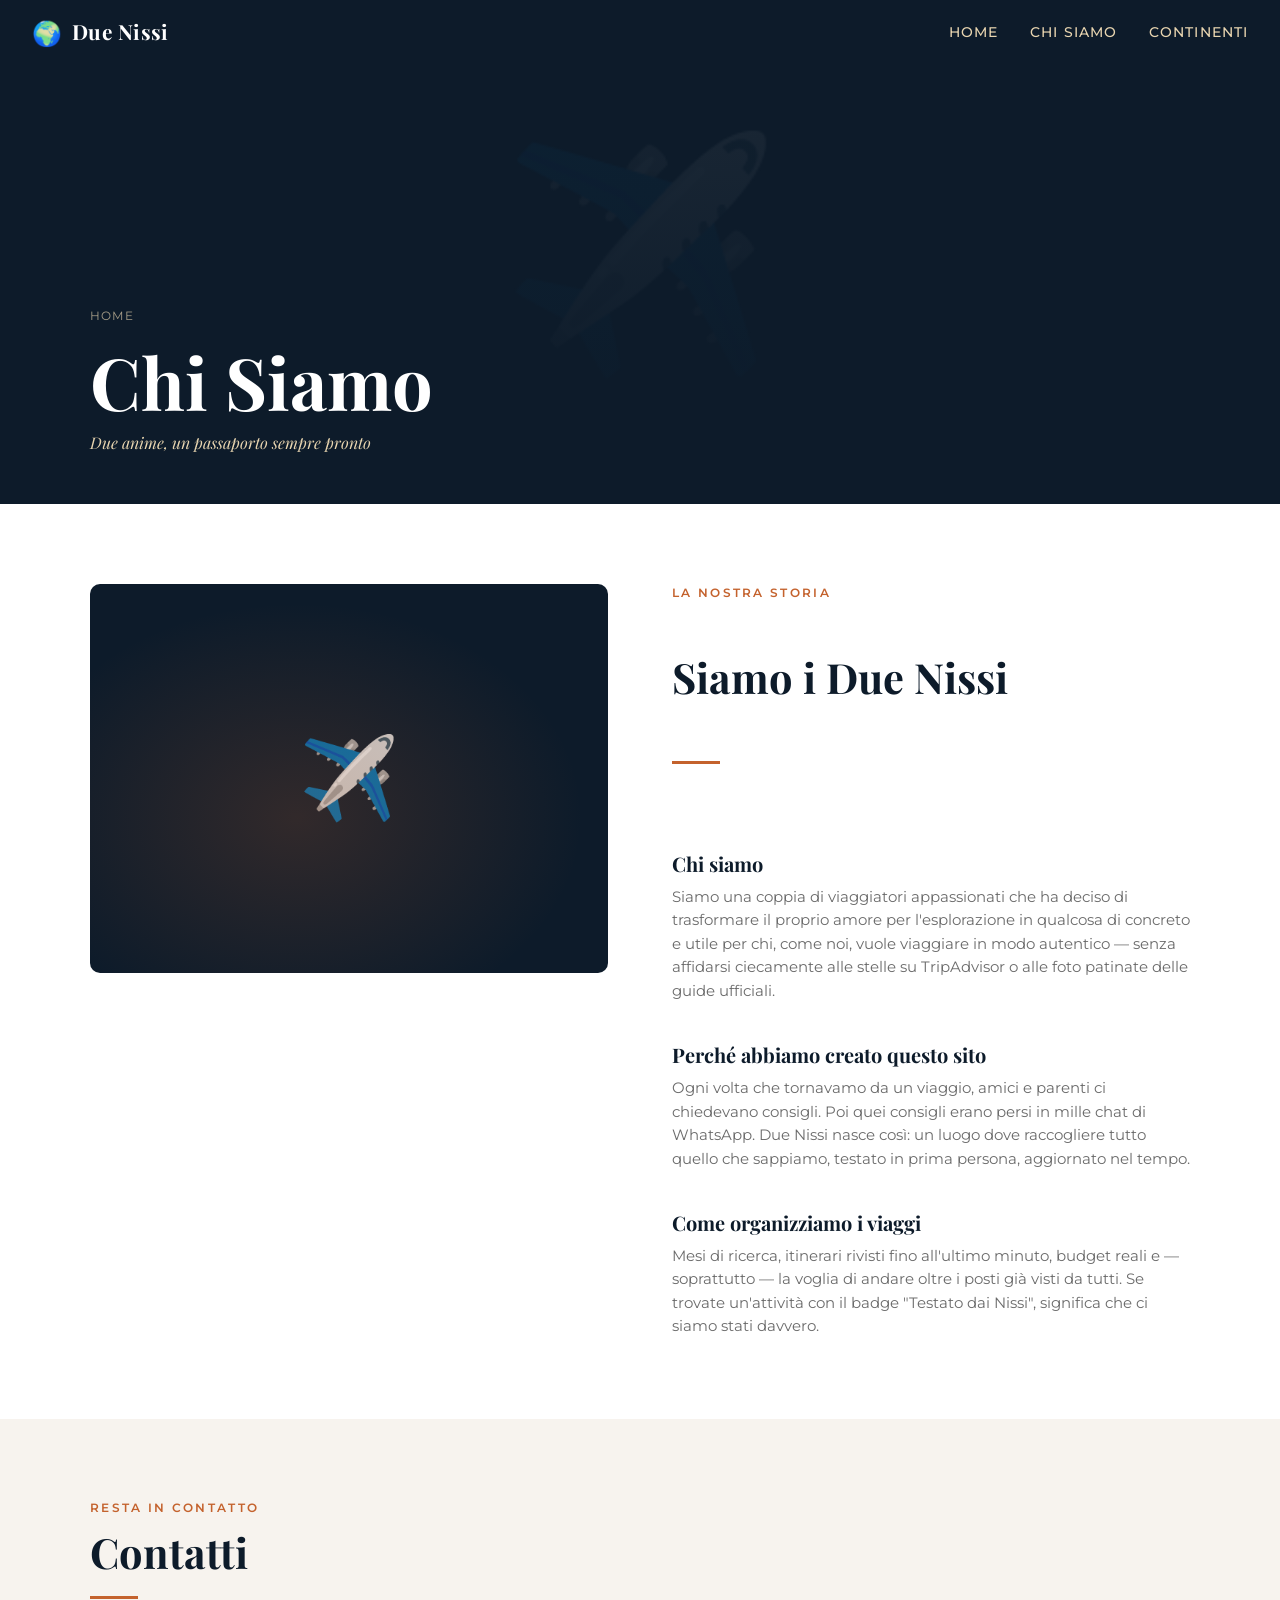
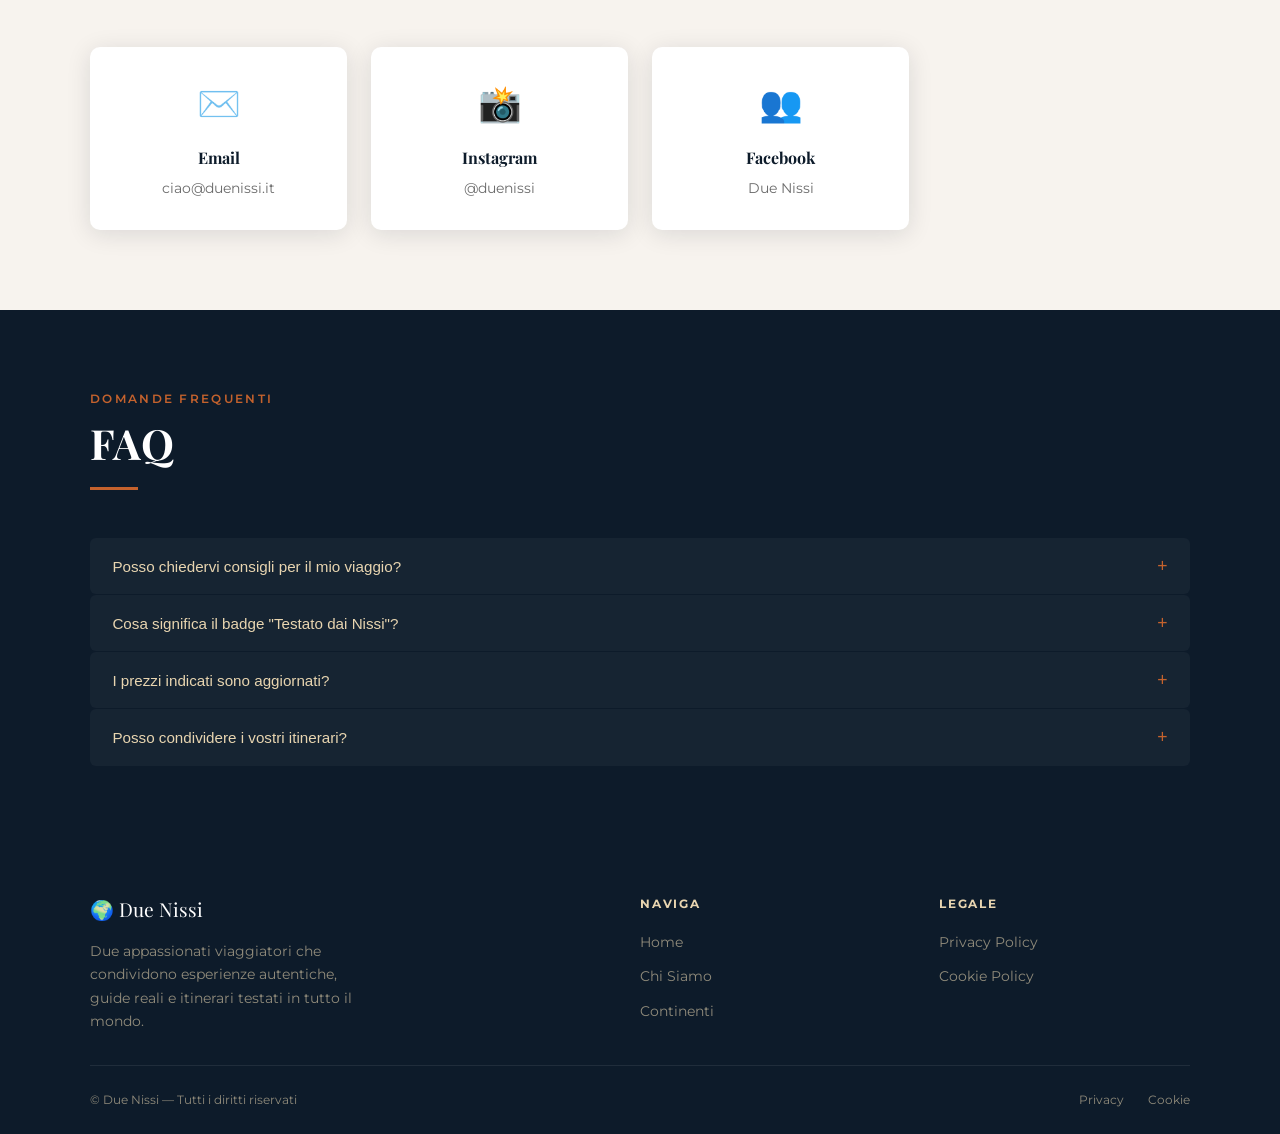
<file: chi-siamo.html>
<!DOCTYPE html>
<html lang="it">
<head>
<!-- Google tag (gtag.js) -->
<script async src="https://www.googletagmanager.com/gtag/js?id=G-2J3TVM6VNF"></script>
<script>window.dataLayer=window.dataLayer||[];function gtag(){dataLayer.push(arguments);}gtag('js',new Date());gtag('config','G-2J3TVM6VNF');</script>

  <meta charset="utf-8">
  <meta name="viewport" content="width=device-width, initial-scale=1">
  <title>Chi Siamo — Due Nissi</title>
  <meta name="description" content="Chi sono i Due Nissi: due viaggiatori appassionati che condividono esperienze autentiche dal mondo.">
  <meta property="og:title" content="Chi Siamo — Due Nissi">
  <link rel="stylesheet" href="css/style.css">
</head>
<body>

<nav class="navbar">
  <a class="navbar-logo" href="index.html"><span class="globe">🌍</span> Due Nissi</a>
  <ul class="nav-links">
    <li><a href="index.html">Home</a></li>
    <li><a href="chi-siamo.html">Chi Siamo</a></li>
    <li><a href="europa.html">Continenti</a></li>
  </ul>
  <button class="hamburger" aria-label="Menu"><span></span><span></span><span></span></button>
</nav>
<div class="mobile-menu">
  <a href="index.html">Home</a>
  <a href="chi-siamo.html">Chi Siamo</a>
  <a href="europa.html">Continenti</a>
</div>

<!-- BANNER -->
<div class="page-banner">
  <div class="banner-emoji-bg">✈️</div>
  <div class="banner-overlay"></div>
  <div class="banner-content">
    <p class="breadcrumb"><a href="index.html">Home</a></p>
    <h1>Chi Siamo</h1>
    <p class="banner-sub">Due anime, un passaporto sempre pronto</p>
  </div>
</div>

<!-- CHI SIAMO -->
<section class="section" style="background:var(--white);">
  <div class="section-inner">
    <div class="about-grid">

      <div class="about-visual">
        <div class="about-glow"></div>
        ✈️
      </div>

      <div class="about-blocks">
        <p class="section-tag">la nostra storia</p>
        <h2 class="section-title">Siamo i Due Nissi</h2>
        <div class="divider"></div>

        <div class="about-block">
          <h3>Chi siamo</h3>
          <p>Siamo una coppia di viaggiatori appassionati che ha deciso di trasformare il proprio amore per l'esplorazione in qualcosa di concreto e utile per chi, come noi, vuole viaggiare in modo autentico — senza affidarsi ciecamente alle stelle su TripAdvisor o alle foto patinate delle guide ufficiali.</p>
        </div>

        <div class="about-block">
          <h3>Perché abbiamo creato questo sito</h3>
          <p>Ogni volta che tornavamo da un viaggio, amici e parenti ci chiedevano consigli. Poi quei consigli erano persi in mille chat di WhatsApp. Due Nissi nasce così: un luogo dove raccogliere tutto quello che sappiamo, testato in prima persona, aggiornato nel tempo.</p>
        </div>

        <div class="about-block">
          <h3>Come organizziamo i viaggi</h3>
          <p>Mesi di ricerca, itinerari rivisti fino all'ultimo minuto, budget reali e — soprattutto — la voglia di andare oltre i posti già visti da tutti. Se trovate un'attività con il badge "Testato dai Nissi", significa che ci siamo stati davvero.</p>
        </div>
      </div>

    </div>
  </div>
</section>

<!-- CONTATTI -->
<section class="section" style="background:var(--cream);">
  <div class="section-inner">
    <p class="section-tag">resta in contatto</p>
    <h2 class="section-title">Contatti</h2>
    <div class="divider"></div>
    <div class="contacts-grid">

      <div class="contact-card">
        <div class="contact-icon">✉️</div>
        <h4>Email</h4>
        <a href="mailto:ciao@duenissi.it">ciao@duenissi.it</a>
      </div>

      <div class="contact-card">
        <div class="contact-icon">📸</div>
        <h4>Instagram</h4>
        <a href="https://instagram.com/duenissi" target="_blank" rel="noopener">@duenissi</a>
      </div>

      <div class="contact-card">
        <div class="contact-icon">👥</div>
        <h4>Facebook</h4>
        <a href="https://facebook.com/duenissi" target="_blank" rel="noopener">Due Nissi</a>
      </div>

    </div>
  </div>
</section>

<!-- FAQ -->
<section class="section faq-section">
  <div class="section-inner">
    <p class="section-tag">domande frequenti</p>
    <h2 class="section-title">FAQ</h2>
    <div class="divider"></div>
    <div class="faq-list">

      <div class="faq-item">
        <button class="faq-q">
          <span>Posso chiedervi consigli per il mio viaggio?</span>
          <span class="faq-icon">+</span>
        </button>
        <div class="faq-a">
          <p class="faq-a-inner">Certo! Scriveteci via email o su Instagram: rispondiamo a tutti anche se con un po' di pazienza. Più specifichi la domanda, più saremo utili.</p>
        </div>
      </div>

      <div class="faq-item">
        <button class="faq-q">
          <span>Cosa significa il badge "Testato dai Nissi"?</span>
          <span class="faq-icon">+</span>
        </button>
        <div class="faq-a">
          <p class="faq-a-inner">Significa che ci siamo stati di persona. Non pubblichiamo posti che non abbiamo visitato con i nostri occhi: niente collaborazioni a pagamento che non dichiariamo, niente copia-incolla da altre guide.</p>
        </div>
      </div>

      <div class="faq-item">
        <button class="faq-q">
          <span>I prezzi indicati sono aggiornati?</span>
          <span class="faq-icon">+</span>
        </button>
        <div class="faq-a">
          <p class="faq-a-inner">Cerchiamo di aggiornarli regolarmente, ma i costi possono variare. Ogni scheda indica la data dell'ultima visita: usatela come riferimento e verificate sempre sul sito ufficiale prima di partire.</p>
        </div>
      </div>

      <div class="faq-item">
        <button class="faq-q">
          <span>Posso condividere i vostri itinerari?</span>
          <span class="faq-icon">+</span>
        </button>
        <div class="faq-a">
          <p class="faq-a-inner">Sì, con piacere! Basta citare Due Nissi come fonte. Se ci taggate sui social con la vostra esperienza, ancora meglio.</p>
        </div>
      </div>

    </div>
  </div>
</section>

<footer>
  <div class="footer-inner">
    <div class="footer-brand">
      <div class="footer-logo">🌍 Due Nissi</div>
      <p>Due appassionati viaggiatori che condividono esperienze autentiche, guide reali e itinerari testati in tutto il mondo.</p>
    </div>
    <div class="footer-col">
      <h5>Naviga</h5>
      <ul>
        <li><a href="index.html">Home</a></li>
        <li><a href="chi-siamo.html">Chi Siamo</a></li>
        <li><a href="europa.html">Continenti</a></li>
      </ul>
    </div>
    <div class="footer-col">
      <h5>Legale</h5>
      <ul>
        <li><a href="#">Privacy Policy</a></li>
        <li><a href="#">Cookie Policy</a></li>
      </ul>
    </div>
  </div>
  <div class="footer-bottom">
    <span>© Due Nissi — Tutti i diritti riservati</span>
    <div class="footer-bottom-links"><a href="#">Privacy</a><a href="#">Cookie</a></div>
  </div>
</footer>

<script src="js/app.js"></script>
</body>
</html>
</file>
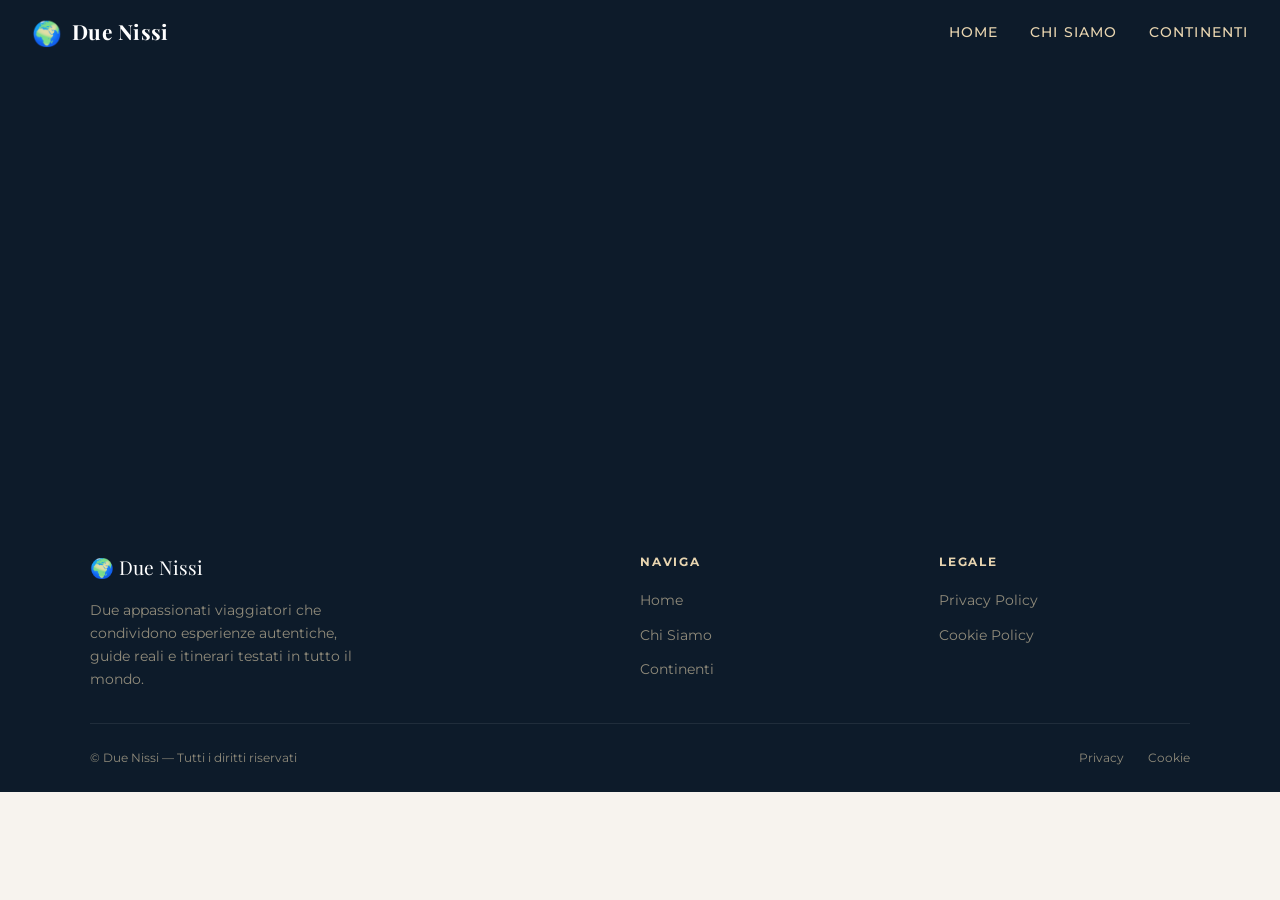
<file: city.html>
<!DOCTYPE html>
<html lang="it">
<head>
<!-- Google tag (gtag.js) -->
<script async src="https://www.googletagmanager.com/gtag/js?id=G-2J3TVM6VNF"></script>
<script>window.dataLayer=window.dataLayer||[];function gtag(){dataLayer.push(arguments);}gtag('js',new Date());gtag('config','G-2J3TVM6VNF');</script>

  <meta charset="utf-8">
  <meta name="viewport" content="width=device-width, initial-scale=1">
  <title>Città — Due Nissi</title>
  <meta name="description" content="">
  <link rel="stylesheet" href="css/style.css">
</head>
<body>

<nav class="navbar">
  <a class="navbar-logo" href="index.html"><span class="globe">🌍</span> Due Nissi</a>
  <ul class="nav-links">
    <li><a href="index.html">Home</a></li>
    <li><a href="chi-siamo.html">Chi Siamo</a></li>
    <li><a href="index.html#continents">Continenti</a></li>
  </ul>
  <button class="hamburger" aria-label="Menu"><span></span><span></span><span></span></button>
</nav>
<div class="mobile-menu">
  <a href="index.html">Home</a>
  <a href="chi-siamo.html">Chi Siamo</a>
  <a href="index.html#continents">Continenti</a>
</div>

<!-- BANNER — popolato da JS -->
<div class="page-banner" id="banner">
  <div class="banner-overlay"></div>
  <div class="banner-content">
    <p class="breadcrumb" id="breadcrumb"></p>
    <h1 id="banner-title"></h1>
    <p class="banner-sub" id="banner-sub"></p>
  </div>
</div>

<!-- SEZIONI — popolato da JS -->
<div id="sections-container"></div>

<!-- STATO VUOTO (nascosto di default) -->
<section id="empty-state" class="section" style="display:none; background:var(--white); text-align:center;">
  <div class="section-inner">
    <p style="font-size:3rem; margin-bottom:1rem;">✍️</p>
    <h2 class="section-title" style="color:var(--navy);">Stiamo scrivendo...</h2>
    <p class="section-lead" style="margin:0 auto;">
      Abbiamo visitato questa città ma non abbiamo ancora scritto la guida completa.<br>
      Torna presto — ci stiamo lavorando!
    </p>
  </div>
</section>

<footer>
  <div class="footer-inner">
    <div class="footer-brand">
      <div class="footer-logo">🌍 Due Nissi</div>
      <p>Due appassionati viaggiatori che condividono esperienze autentiche, guide reali e itinerari testati in tutto il mondo.</p>
    </div>
    <div class="footer-col">
      <h5>Naviga</h5>
      <ul>
        <li><a href="index.html">Home</a></li>
        <li><a href="chi-siamo.html">Chi Siamo</a></li>
        <li><a href="index.html#continents">Continenti</a></li>
      </ul>
    </div>
    <div class="footer-col">
      <h5>Legale</h5>
      <ul>
        <li><a href="#">Privacy Policy</a></li>
        <li><a href="#">Cookie Policy</a></li>
      </ul>
    </div>
  </div>
  <div class="footer-bottom">
    <span>© Due Nissi — Tutti i diritti riservati</span>
    <div class="footer-bottom-links"><a href="#">Privacy</a><a href="#">Cookie</a></div>
  </div>
</footer>

<script src="js/app.js"></script>
<script>
/* ===== Helpers ===== */
function poiCard(item) {
  const bookBtn    = item.book_url
    ? `<a href="${item.book_url}" target="_blank" rel="noopener" class="btn btn-book">🎟 Prenota</a>` : '';
  const websiteBtn = item.website_url
    ? `<a href="${item.website_url}" target="_blank" rel="noopener" class="btn btn-website">🌐 Sito ufficiale</a>` : '';
  return `
    <div class="poi-card">
      <div class="poi-card-head">
        <div class="poi-title-row">
          <h3>${item.name}</h3>
          <a class="maps-link" href="${item.maps_url}" target="_blank" rel="noopener">📍 Maps</a>
        </div>
        <div class="poi-badges">
          <span class="badge badge-tested">🏅 Testato dai Nissi</span>
          <span class="badge badge-rating">⭐ ${item.rating} / 10</span>
        </div>
      </div>
      <div class="poi-card-body">
        <div class="poi-tip"><span class="tip-icon">💡</span><span>${item.tip}</span></div>
        <p class="poi-desc clamped">${item.description}</p>
        <button class="poi-expand">▼ Espandi</button>
      </div>
      <div class="poi-card-foot">
        <a href="${item.maps_url}" target="_blank" rel="noopener" class="btn btn-maps">📍 Google Maps</a>
        ${bookBtn}${websiteBtn}
      </div>
    </div>`;
}

function poiSection(sec, idx) {
  const bg = sec.background === 'white' ? 'var(--white)' : 'var(--cream)';
  return `
    <section class="poi-section" style="background:${bg};">
      <div class="poi-inner">
        <p class="section-tag">${sec.tag}</p>
        <h2 class="section-title">${sec.title}</h2>
        <div class="divider"></div>
        <div class="poi-grid">
          ${sec.items.map(poiCard).join('')}
        </div>
      </div>
    </section>`;
}

function itinerarySection(sec) {
  const steps = sec.steps.map((s, i) => `
    <div class="itinerary-step">
      <div class="step-num">${i + 1}</div>
      <div class="step-body">
        <h4>${s.time} — ${s.title}</h4>
        <p>${s.description}</p>
      </div>
    </div>`).join('');
  return `
    <section class="itinerary-section">
      <div class="itinerary-inner">
        <p class="section-tag">${sec.tag}</p>
        <h2 class="section-title">${sec.title}</h2>
        <div class="divider"></div>
        <p style="color:rgba(232,213,176,.7);font-size:.92rem;margin-bottom:2rem;">${sec.intro}</p>
        <div class="itinerary-steps">${steps}</div>
      </div>
    </section>`;
}


function introSection(sec, allSections) {
  // Build anchor list from all sections (skip intro itself and maps)
  const anchorDefs = {
    'overview':  { icon: '🗺️', label: 'Itinerario' },
    'transport': { icon: '🚌', label: 'Come spostarsi' },
    'narrative': { icon: '✏️', label: 'Il nostro viaggio' },
    'poi':       null, // handled per-tag below
    'itinerary': { icon: '⏰', label: 'Giornata tipo' },
    'sleep':     { icon: '🏨', label: 'Dove dormire' },
  };
  const poiTagIcons = {
    'il nostro racconto': { icon: '✏️', label: 'Il nostro viaggio' },
    'da non perdere':    { icon: '🏃', label: 'Attivit\u00e0' },
    'dove mangiare':     { icon: '🍽️', label: 'Dove mangiare' },
  };

  const anchors = [];
  (allSections || []).forEach((s, i) => {
    let def = null;
    if (s.type === 'poi') {
      // Use actual title from JSON for label
      const tagDef = poiTagIcons[s.tag];
      def = tagDef
        ? { icon: tagDef.icon, label: s.title || tagDef.label }
        : { icon: '\ud83d\udccd', label: s.title || s.tag };
    } else if (anchorDefs[s.type]) {
      def = { icon: anchorDefs[s.type].icon, label: s.title || anchorDefs[s.type].label };
    }
    if (def) anchors.push({ id: `section-${s.type}-${i}`, icon: def.icon, label: def.label });
  });

  const linksHtml = anchors.map((a, i) => {
    const sep = i < anchors.length - 1 ? '<div class="page-anchor-sep"></div>' : '';
    return `<a href="#${a.id}" class="page-anchor-link"><span class="page-anchor-icon">${a.icon}</span>${a.label}</a>${sep}`;
  }).join('');

  return `<div class="page-anchors-section"><div class="page-anchors-inner">${linksHtml}</div></div>`;
}
function overviewSection(sec, mapsData, sectionId, continentId, countryId) {
  const mapsLookup = {};
  if (mapsData) {
    (mapsData.days || []).forEach(md => { mapsLookup[md.day] = md; });
  }

  const SVG_ARROW = `<svg viewBox="0 0 14 14"><polyline points="2,4 7,10 12,4"/></svg>`;

  const TRANSPORT_ICONS = {
    'walk':   '🚶',
    'foot':   '🚶',
    'car':    '🚗',
    'drive':  '🚗',
    'bus':    '🚌',
    'metro':  '🚇',
    'train':  '🚆',
    'taxi':   '🚖',
    'bike':   '🚴',
    'tram':   '🚊',
    'boat':   '⛵',
    'ferry':  '⛵',
  };

  function buildTransport(s) {
    // Support legacy single distance/duration AND new transports[] array
    if (s.transports && s.transports.length) {
      const rows = s.transports.map(t => {
        const icon = TRANSPORT_ICONS[t.mode] || '🚶';
        const dist = t.distance ? `<span class="transport-dist">${t.distance}</span>` : '';
        const time = t.duration ? `<span class="transport-time">${t.duration}</span>` : '';
        return `<div class="transport-option"><span class="transport-icon">${icon}</span><div class="transport-detail">${dist}${dist && time ? '<span style="opacity:.3">·</span>' : ''}${time}</div></div>`;
      }).join('');
      return `<div class="stop-transport">${rows}</div>`;
    }
    if (s.distance) {
      return `<div class="stop-transport"><div class="transport-option"><span class="transport-icon">🚶</span><div class="transport-detail"><span class="transport-dist">${s.distance}</span>${s.duration ? `<span style="opacity:.3">·</span><span class="transport-time">${s.duration}</span>` : ''}</div></div></div>`;
    }
    return '';
  }

  const dayBlocks = (sec.days || []).map((d, dayIdx) => {
    const md = mapsLookup[d.day] || {};

    const stopsHtml = (d.stops || []).map((s, i) => {
      const isLast = i === d.stops.length - 1;
      const mapsPin = s.maps_url
        ? `<a class="stop-maps-link" href="${s.maps_url}" target="_blank" rel="noopener">📍</a>` : '';
      const transportHtml = !isLast ? buildTransport(s) : '';
      // City-continuity connector card (shown inside last stop body)
      const nextCityHtml = s.next_city ? `
        <a class="city-next-connector" href="city.html?continent=${continent}&country=${country}&city=${s.next_city.id}">
          <span class="city-next-icon">✈️</span>
          <div class="city-next-body">
            <div class="city-next-label">Prossima tappa</div>
            <div class="city-next-name">${s.next_city.name}</div>
            <div class="city-next-meta">
              <span class="city-next-transport">${s.next_city.transport}</span>
              <span class="city-next-duration">${s.next_city.duration}</span>
            </div>
            ${s.next_city.note ? `<div class="city-next-note">${s.next_city.note}</div>` : ''}
          </div>
          <span class="city-next-arrow">→</span>
        </a>` : '';

      const connector = !isLast ? `
        <div class="stop-connector">
          <div class="stop-connector-line"></div>
          <div class="stop-connector-arrow">↓</div>
          <div class="stop-connector-line"></div>
        </div>` : '';
      return `
        <div class="stop-row">
          <div class="stop-dot-col">
            <div class="stop-dot">${i + 1}</div>
            ${connector}
          </div>
          <div class="stop-body">
            <span class="stop-name">${s.name}</span>${mapsPin}
            ${transportHtml}
            ${nextCityHtml}
          </div>
        </div>`;
    }).join('');

    const mapHtml = md.embed_url
      ? `<iframe class="day-map-embed" src="${md.embed_url}" loading="lazy" allowfullscreen referrerpolicy="no-referrer-when-downgrade"></iframe>`
      : `<div class="day-map-placeholder"><span>🗺️</span><p>Mappa non disponibile</p></div>`;

    const openMapsBtn = md.maps_url
      ? `<a class="day-open-maps" href="${md.maps_url}" target="_blank" rel="noopener">Apri in Google Maps ↗</a>` : '';

    return `<div class="overview-day-block">
        <div class="day-left">
          <div class="day-badge"><div class="day-badge-inner"><span class="day-badge-label">Giorno</span><span class="day-badge-num">${d.day}</span></div></div>
          ${d.title ? `<div class="day-title">${d.title}</div>` : ''}
          ${d.subtitle ? `<div class="day-subtitle">${d.subtitle}</div>` : ''}
          <div class="stops-list">${stopsHtml}</div>
        </div>
        <div class="day-right">
          <div class="day-map-header">
            <div class="day-map-title"><span class="day-map-title-icon">🗺️</span>Mappa del percorso — Giorno ${d.day}</div>
            ${openMapsBtn}
          </div>
          ${mapHtml}
        </div>
      </div>`;
  });

  let daysHtml = '';
  dayBlocks.forEach((block, i) => {
    daysHtml += block;
    if (i < dayBlocks.length - 1) {
      daysHtml += `<div class="day-inter-connector"><div class="day-inter-arrow">${SVG_ARROW}</div></div>`;
    }
  });

  return `
    <section class="overview-section" id="${sectionId}">
      <div class="overview-inner">
        <p class="section-tag">Overview itinerario</p>
        <h2 class="section-title">${sec.title || 'Il percorso giorno per giorno'}</h2>
        <div class="divider"></div>
        <div class="overview-legend">
          <div class="legend-item"><div class="legend-dot"></div>Punto di interesse</div>
          <div class="legend-item"><div class="legend-dash"><span></span><span></span><span></span><span></span><span></span></div>Spostamento</div>
          <div class="legend-item"><span class="legend-pin">📍</span>Maps</div>
        </div>
        <div class="overview-days">${daysHtml}</div>
      </div>
    </section>`;
}

function transportSection(sec, sectionId) {
  const cardsHtml = (sec.cards || []).map(card => `
    <div class="transport-card">
      <div class="transport-card-header">
        <span class="transport-card-icon">${card.icon || '🚌'}</span>
        <h4 class="transport-card-title">${card.title}</h4>
      </div>
      <div class="transport-card-body">${card.body}</div>
    </div>`).join('');
  const noteHtml = sec.note ? `<p class="transport-note">${sec.note}</p>` : '';
  return `
    <section class="transport-section" id="${sectionId}">
      <div class="transport-inner">
        <p class="section-tag">${sec.tag || 'Come spostarsi'}</p>
        <h2 class="section-title">${sec.title || 'Come muoversi in città'}</h2>
        <div class="divider"></div>
        <div class="transport-cards">${cardsHtml}</div>
        ${noteHtml}
      </div>
    </section>`;
}

function narrativePoiSection(sec, secIdx, sectionId) {
  // Determine if this is the main "journey" section (type narrative) or an extra poi section
  const isJourney = sec.type === 'narrative';
  const sectionTitle = isJourney ? (sec.title || 'Il nostro viaggio') : sec.title;
  const sectionTag   = sec.tag || '';

  // Group items by day if any have a day field
  const hasDays = sec.items && sec.items.some(it => it.day != null);
  let bodyHtml = '';

  if (hasDays) {
    const byDay = {};
    sec.items.forEach(it => {
      const d = it.day != null ? String(it.day) : '0';
      if (!byDay[d]) byDay[d] = [];
      byDay[d].push(it);
    });
    const sortedDays = Object.keys(byDay).sort((a,b) => Number(a)-Number(b));
    let globalIdx = 0;
    bodyHtml = sortedDays.map((day, groupIdx) => {
      const items = byDay[day];
      // Reset alt index per group so entries alternate within each day
      const entriesHtml = items.map((item, i) => buildNarrativeEntry(item, i)).join('');
      const bgStyle = groupIdx % 2 === 1 ? 'background:rgba(13,27,42,.03);border-radius:12px;padding:1.5rem 1.2rem;' : '';
      return `
        <div class="narrative-day-group" style="${bgStyle}">
          <div class="narrative-group-header">
            <div class="narrative-group-badge"><span class="ng-label">Giorno</span><span class="ng-num">${day}</span></div>
            <div class="narrative-group-line"></div>
          </div>
          <div class="narrative-entries">${entriesHtml}</div>
        </div>`;
    }).join('');
  } else {
    const entriesHtml = (sec.items || []).map((item, i) => buildNarrativeEntry(item, i)).join('');
    bodyHtml = `<div class="narrative-entries">${entriesHtml}</div>`;
  }

  return `<section class="narrative-section" id="${sectionId}"><div class="narrative-inner">
    <p class="section-tag">${sectionTag}</p>
    <h2 class="section-title" style="color:var(--navy);margin-bottom:1.2rem;">${sectionTitle}</h2>
    <div class="divider"></div>
    ${bodyHtml}
  </div></section>`;
}

function buildNarrativeEntry(item, globalIdx) {
  // Even idx: text left + img right; odd: img left + text right
  const isReverse = globalIdx % 2 === 1;

  // Inline links embedded after the description text
  const inlineLinks = [];
  if (item.maps_url)    inlineLinks.push(`<a href="${item.maps_url}" target="_blank" rel="noopener" class="inline-link">📍 Google Maps</a>`);
  if (item.book_url)    inlineLinks.push(`<a href="${item.book_url}" target="_blank" rel="noopener" class="inline-link">🎟 Prenota</a>`);
  if (item.website_url) inlineLinks.push(`<a href="${item.website_url}" target="_blank" rel="noopener" class="inline-link">🌐 Sito ufficiale</a>`);
  const linksHtml = inlineLinks.length
    ? `<span class="inline-links-group">[${inlineLinks.join(' · ')}]</span>`
    : '';

  const imgHtml = item.image
    ? `<img src="${item.image}" alt="${item.name}" loading="lazy">`
    : `<div class="narrative-img-placeholder"><span>${item.emoji || '🏙️'}</span><p>Foto in arrivo</p></div>`;

  return `
    <div class="narrative-entry${isReverse ? ' reverse' : ''}">
      <div class="narrative-text">
        <h3>${item.name}</h3>
        <p class="narrative-desc">${item.description || ''} ${linksHtml}</p>
      </div>
      <div class="narrative-img">${imgHtml}</div>
    </div>`;
}
function mapsSection(sec){return `<section class="section"><div class="section-inner"><h2 class="section-title">Mappe</h2>${(sec.days||[]).map(d=>`<div class='day-map'><h3>Giorno ${d.day}</h3>${d.embed_url?`<iframe src='${d.embed_url}' loading='lazy'></iframe>`:''}${d.maps_url?`<p><a target='_blank' href='${d.maps_url}'>Apri percorso completo su Google Maps</a></p>`:''}</div>`).join('')}</div></section>`;}
function sleepSection(sec){return `<section class="section"><div class="section-inner"><h2 class="section-title">${sec.title||'Dove Dormire'}</h2>${(sec.items||[]).map(i=>`<div class='hotel-card'><h3>${i.name}</h3><p>${i.description||''}</p></div>`).join('')}</div></section>`;}

/* ===== Main ===== */
(async () => {
  try {
  const params      = new URLSearchParams(location.search);
  const continentId = params.get('c') || params.get('continent');
  const countryId   = params.get('co') || params.get('country');
  const cityId      = params.get('ci') || params.get('city');
  if (!continentId || !countryId || !cityId) {
    console.error('city.html: parametri URL mancanti', {continentId, countryId, cityId});
    return;
  }

  const [resCont, resCountry, resCity] = await Promise.all([
    fetch(`content/${continentId}/continent.json`),
    fetch(`content/${continentId}/${countryId}/country.json`),
    fetch(`content/${continentId}/${countryId}/${cityId}/city.json`)
  ]);
  if (!resCont.ok || !resCountry.ok || !resCity.ok) return;

  const continent = await resCont.json();
  const country   = await resCountry.json();
  const data      = await resCity.json();

  // Meta
  document.title = `${data.name} — Due Nissi`;
  document.querySelector('meta[name="description"]').content =
    `La nostra guida a ${data.name}: monumenti, attività e ristoranti testati dai Due Nissi.`;

  // Banner
  const banner = document.getElementById('banner');
  if (data.banner_image) {
    banner.style.backgroundImage = `url('${data.banner_image}')`;
    banner.style.backgroundSize  = 'cover';
    banner.style.backgroundPosition = data.banner_position || 'center';
  }
  document.getElementById('banner-title').textContent = data.name;
  document.getElementById('banner-sub').textContent   = data.subtitle;

  // Breadcrumb
  document.getElementById('breadcrumb').innerHTML =
    `<a href="index.html">Home</a> › ` +
    `<a href="continent.html?c=${continentId}">${continent.name}</a> › ` +
    `<a href="country.html?c=${continentId}&co=${countryId}">${country.name}</a>`;

  // Sezioni
  const container = document.getElementById('sections-container');
  if (!data.sections || data.sections.length === 0) {
    document.getElementById('empty-state').style.display = '';
  } else {
    // Pre-fetch maps section so overview can merge it
    const mapsSec = data.sections.find(s => s.type === 'maps');

    data.sections.forEach((sec, idx) => {
      const sid = `section-${sec.type}-${idx}`;
      if (sec.type === 'poi')        container.insertAdjacentHTML('beforeend', narrativePoiSection(sec, idx, sid));
      if (sec.type === 'itinerary')  container.insertAdjacentHTML('beforeend', itinerarySection(sec, sid));
      if (sec.type === 'intro')      container.insertAdjacentHTML('beforeend', introSection(sec, data.sections));
      if (sec.type === 'overview')   container.insertAdjacentHTML('beforeend', overviewSection(sec, mapsSec, sid, continentId, countryId));
      if (sec.type === 'transport')  container.insertAdjacentHTML('beforeend', transportSection(sec, sid));
      if (sec.type === 'maps')       { /* merged into overview — skip */ }
      if (sec.type === 'sleep')      container.insertAdjacentHTML('beforeend', sleepSection(sec, sid));
    });
    // Riattiva expand dopo render dinamico
    document.querySelectorAll('.poi-expand').forEach(btn => {
      btn.addEventListener('click', () => {
        const desc = btn.previousElementSibling;
        if (!desc) return;
        desc.classList.toggle('clamped');
        btn.textContent = desc.classList.contains('clamped') ? '▼ Espandi' : '▲ Riduci';
      });
    });
  }
  } catch(e) {
    console.error('city.html render error:', e);
  }
})();
</script>
</body>
</html>
</file>
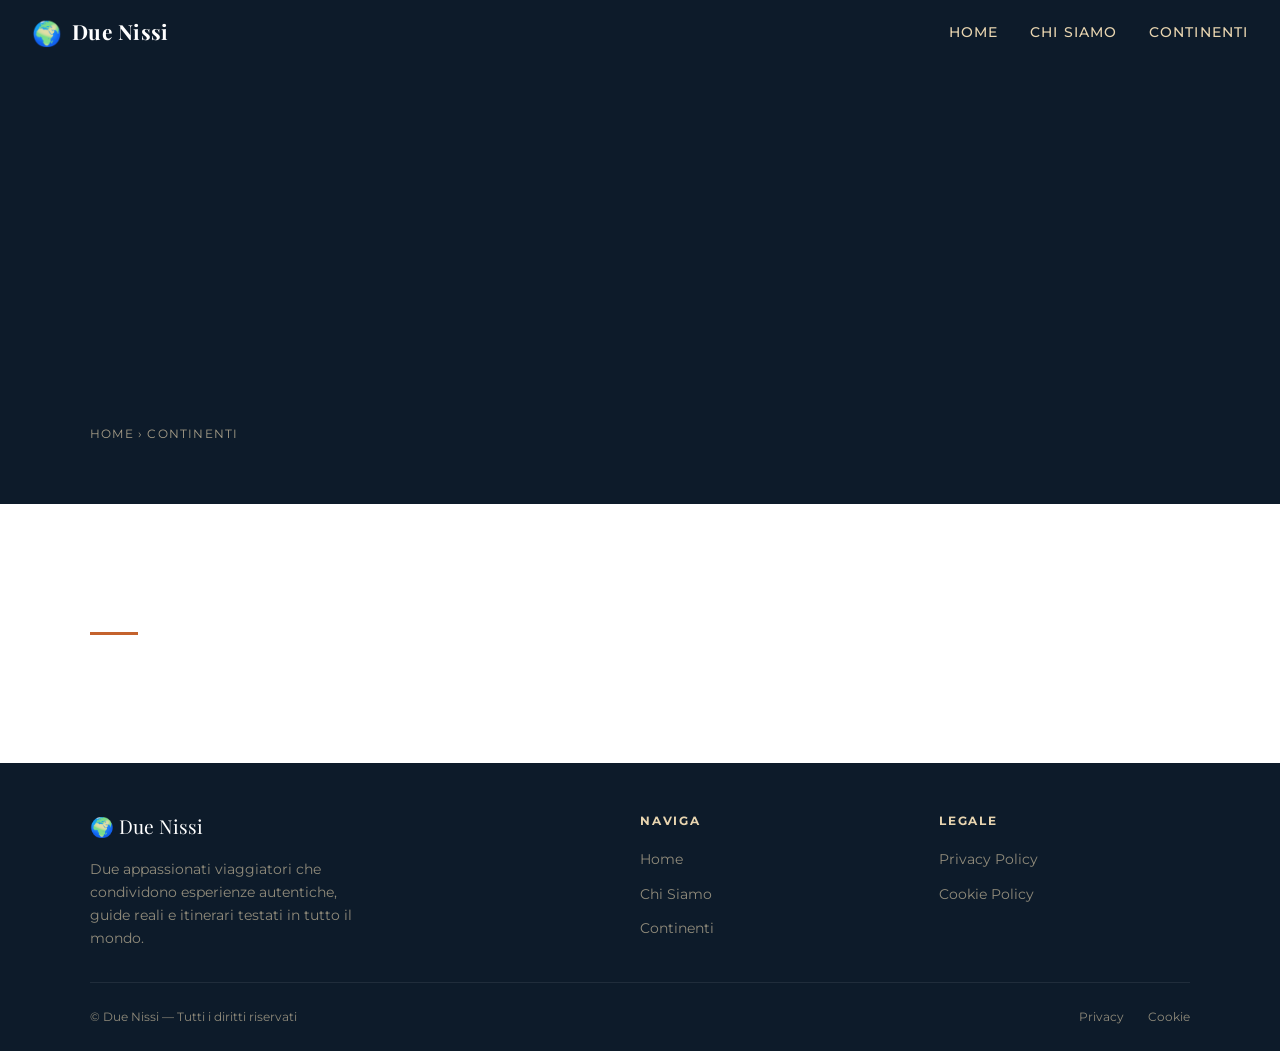
<file: continent.html>
<!DOCTYPE html>
<html lang="it">
<head>
<!-- Google tag (gtag.js) -->
<script async src="https://www.googletagmanager.com/gtag/js?id=G-2J3TVM6VNF"></script>
<script>window.dataLayer=window.dataLayer||[];function gtag(){dataLayer.push(arguments);}gtag('js',new Date());gtag('config','G-2J3TVM6VNF');</script>

  <meta charset="utf-8">
  <meta name="viewport" content="width=device-width, initial-scale=1">
  <title>Continente — Due Nissi</title>
  <meta name="description" content="">
  <link rel="stylesheet" href="css/style.css">
</head>
<body>

<nav class="navbar">
  <a class="navbar-logo" href="index.html"><span class="globe">🌍</span> Due Nissi</a>
  <ul class="nav-links">
    <li><a href="index.html">Home</a></li>
    <li><a href="chi-siamo.html">Chi Siamo</a></li>
    <li><a href="index.html#continents">Continenti</a></li>
  </ul>
  <button class="hamburger" aria-label="Menu"><span></span><span></span><span></span></button>
</nav>
<div class="mobile-menu">
  <a href="index.html">Home</a>
  <a href="chi-siamo.html">Chi Siamo</a>
  <a href="index.html#continents">Continenti</a>
</div>

<!-- BANNER — popolato da JS -->
<div class="page-banner" id="banner">
  <div class="banner-overlay"></div>
  <div class="banner-content">
    <p class="breadcrumb"><a href="index.html">Home</a> › Continenti</p>
    <h1 id="banner-title"></h1>
    <p class="banner-sub" id="banner-sub"></p>
  </div>
</div>

<!-- PAESI — popolato da JS -->
<section class="section" style="background:var(--white);">
  <div class="section-inner">
    <p class="section-tag" id="section-tag"></p>
    <h2 class="section-title" id="section-title"></h2>
    <p class="section-lead" id="section-lead"></p>
    <div class="divider"></div>
    <div class="card-grid" id="card-grid"></div>
  </div>
</section>

<footer>
  <div class="footer-inner">
    <div class="footer-brand">
      <div class="footer-logo">🌍 Due Nissi</div>
      <p>Due appassionati viaggiatori che condividono esperienze autentiche, guide reali e itinerari testati in tutto il mondo.</p>
    </div>
    <div class="footer-col">
      <h5>Naviga</h5>
      <ul>
        <li><a href="index.html">Home</a></li>
        <li><a href="chi-siamo.html">Chi Siamo</a></li>
        <li><a href="index.html#continents">Continenti</a></li>
      </ul>
    </div>
    <div class="footer-col">
      <h5>Legale</h5>
      <ul>
        <li><a href="#">Privacy Policy</a></li>
        <li><a href="#">Cookie Policy</a></li>
      </ul>
    </div>
  </div>
  <div class="footer-bottom">
    <span>© Due Nissi — Tutti i diritti riservati</span>
    <div class="footer-bottom-links"><a href="#">Privacy</a><a href="#">Cookie</a></div>
  </div>
</footer>

<script src="js/app.js"></script>
<script>
(async () => {
  // Legge ?c=europe oppure ?c=asia ecc.
  const params = new URLSearchParams(location.search);
  const continentId = params.get('c');
  if (!continentId) { document.title = 'Continente non trovato — Due Nissi'; return; }

  const res = await fetch(`content/${continentId}/continent.json`);
  if (!res.ok) { document.title = 'Continente non trovato — Due Nissi'; return; }
  const data = await res.json();

  // Meta
  document.title = `${data.name} — Due Nissi`;
  document.querySelector('meta[name="description"]').content =
    `Guida ${data.name} dai Due Nissi: guide, itinerari e consigli reali.`;

  // Banner
  const banner = document.getElementById('banner');
  if (data.banner_image) {
    banner.style.backgroundImage = `url('${data.banner_image}')`;
    banner.style.backgroundSize = 'cover';
    banner.style.backgroundPosition = data.banner_position || 'center';
  }
  document.getElementById('banner-title').textContent = data.name;
  document.getElementById('banner-sub').textContent = data.subtitle;

  // Sezione
  document.getElementById('section-tag').textContent = data.section_tag;
  document.getElementById('section-title').textContent = data.section_title;
  document.getElementById('section-lead').textContent = data.section_lead;

  // Card paesi
  const grid = document.getElementById('card-grid');
  data.countries.forEach(country => {
    const thumb = country.image
      ? `style="background-image:url('${country.image}'); background-size:cover; background-position:center;"`
      : `style="background:#1a2a3a;"`;

    const cta = country.active
      ? `<a href="country.html?c=${continentId}&co=${country.id}" class="btn btn-primary">Scopri</a>`
      : `<span class="btn btn-outline" style="cursor:default;opacity:.6;">In arrivo</span>`;

    const opacity = country.active ? '' : 'style="opacity:.55;pointer-events:none;"';

    grid.insertAdjacentHTML('beforeend', `
      <div class="place-card" ${opacity}>
        <div class="place-card-thumb" ${thumb}>
          <div class="thumb-glow"></div>
          ${!country.image ? `<span>${country.emoji}</span>` : ''}
        </div>
        <div class="place-card-body">
          <h3>${country.name}</h3>
          <p>${country.description}</p>
          ${cta}
        </div>
      </div>
    `);
  });
})();
</script>
</body>
</html>
</file>
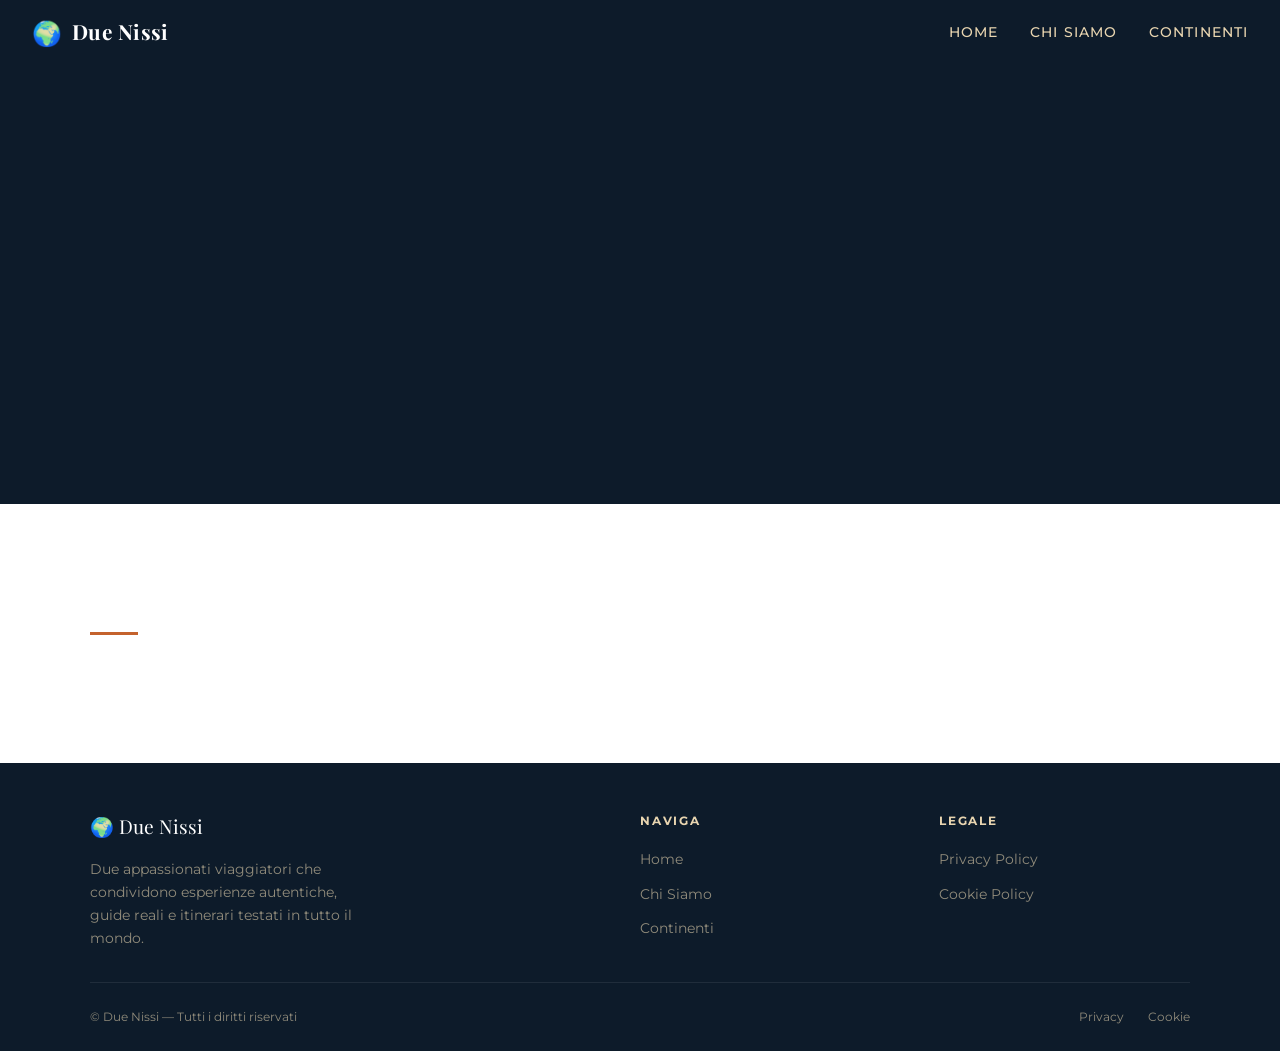
<file: country.html>
<!DOCTYPE html>
<html lang="it">
<head>
<!-- Google tag (gtag.js) -->
<script async src="https://www.googletagmanager.com/gtag/js?id=G-2J3TVM6VNF"></script>
<script>window.dataLayer=window.dataLayer||[];function gtag(){dataLayer.push(arguments);}gtag('js',new Date());gtag('config','G-2J3TVM6VNF');</script>

  <meta charset="utf-8">
  <meta name="viewport" content="width=device-width, initial-scale=1">
  <title>Paese — Due Nissi</title>
  <meta name="description" content="">
  <link rel="stylesheet" href="css/style.css">
</head>
<body>

<nav class="navbar">
  <a class="navbar-logo" href="index.html"><span class="globe">🌍</span> Due Nissi</a>
  <ul class="nav-links">
    <li><a href="index.html">Home</a></li>
    <li><a href="chi-siamo.html">Chi Siamo</a></li>
    <li><a href="index.html#continents">Continenti</a></li>
  </ul>
  <button class="hamburger" aria-label="Menu"><span></span><span></span><span></span></button>
</nav>
<div class="mobile-menu">
  <a href="index.html">Home</a>
  <a href="chi-siamo.html">Chi Siamo</a>
  <a href="index.html#continents">Continenti</a>
</div>

<!-- BANNER — popolato da JS -->
<div class="page-banner" id="banner">
  <div class="banner-overlay"></div>
  <div class="banner-content">
    <p class="breadcrumb" id="breadcrumb"></p>
    <h1 id="banner-title"></h1>
    <p class="banner-sub" id="banner-sub"></p>
  </div>
</div>

<!-- CITTÀ — popolato da JS -->
<section class="section" style="background:var(--white);">
  <div class="section-inner">
    <p class="section-tag" id="section-tag"></p>
    <h2 class="section-title" id="section-title"></h2>
    <p class="section-lead" id="section-lead"></p>
    <div class="divider"></div>
    <div class="card-grid" id="card-grid"></div>
  </div>
</section>

<footer>
  <div class="footer-inner">
    <div class="footer-brand">
      <div class="footer-logo">🌍 Due Nissi</div>
      <p>Due appassionati viaggiatori che condividono esperienze autentiche, guide reali e itinerari testati in tutto il mondo.</p>
    </div>
    <div class="footer-col">
      <h5>Naviga</h5>
      <ul>
        <li><a href="index.html">Home</a></li>
        <li><a href="chi-siamo.html">Chi Siamo</a></li>
        <li><a href="index.html#continents">Continenti</a></li>
      </ul>
    </div>
    <div class="footer-col">
      <h5>Legale</h5>
      <ul>
        <li><a href="#">Privacy Policy</a></li>
        <li><a href="#">Cookie Policy</a></li>
      </ul>
    </div>
  </div>
  <div class="footer-bottom">
    <span>© Due Nissi — Tutti i diritti riservati</span>
    <div class="footer-bottom-links"><a href="#">Privacy</a><a href="#">Cookie</a></div>
  </div>
</footer>

<script src="js/app.js"></script>
<script>
(async () => {
  // ?c=europe&co=italy
  const params = new URLSearchParams(location.search);
  const continentId = params.get('c');
  const countryId   = params.get('co');
  if (!continentId || !countryId) return;

  // Carica continent.json per il nome del continente (breadcrumb)
  const [resCont, resCountry] = await Promise.all([
    fetch(`content/${continentId}/continent.json`),
    fetch(`content/${continentId}/${countryId}/country.json`)
  ]);
  if (!resCont.ok || !resCountry.ok) return;

  const continent = await resCont.json();
  const data      = await resCountry.json();

  // Meta
  document.title = `${data.name} — Due Nissi`;
  document.querySelector('meta[name="description"]').content =
    `La nostra guida a ${data.name}: città, monumenti e ristoranti testati dai Due Nissi.`;

  // Banner
  const banner = document.getElementById('banner');
  if (data.banner_image) {
    banner.style.backgroundImage = `url('${data.banner_image}')`;
    banner.style.backgroundSize = 'cover';
    banner.style.backgroundPosition = data.banner_position || 'center';
  }
  document.getElementById('banner-title').textContent = data.name;
  document.getElementById('banner-sub').textContent   = data.subtitle;

  // Breadcrumb
  document.getElementById('breadcrumb').innerHTML =
    `<a href="index.html">Home</a> › <a href="continent.html?c=${continentId}">${continent.name}</a>`;

  // Sezione
  document.getElementById('section-tag').textContent   = data.section_tag;
  document.getElementById('section-title').textContent = data.section_title;
  document.getElementById('section-lead').textContent  = data.section_lead;

  // Card città
  const grid = document.getElementById('card-grid');
  data.cities.forEach(city => {
    const thumb = city.image
      ? `style="background-image:url('${city.image}'); background-size:cover; background-position:center;"`
      : `style="background:#1a2a3a;"`;

    const cta = city.active
      ? `<a href="city.html?c=${continentId}&co=${countryId}&ci=${city.id}" class="btn btn-primary">Scopri</a>`
      : `<span class="btn btn-outline" style="cursor:default;opacity:.6;">In arrivo</span>`;

    const opacity = city.active ? '' : 'style="opacity:.55;pointer-events:none;"';

    grid.insertAdjacentHTML('beforeend', `
      <div class="place-card" ${opacity}>
        <div class="place-card-thumb" ${thumb}>
          <div class="thumb-glow"></div>
          ${!city.image ? `<span style="font-size:2.5rem;position:relative;z-index:1;">${city.emoji}</span>` : ''}
        </div>
        <div class="place-card-body">
          <h3>${city.name}</h3>
          <p>${city.description}</p>
          ${cta}
        </div>
      </div>
    `);
  });
})();
</script>
</body>
</html>
</file>
<file: css/style.css>
/* ===== Due Nissi V4.3 ===== */
@import url('https://fonts.googleapis.com/css2?family=Playfair+Display:ital,wght@0,400;0,700;1,400&family=Montserrat:wght@300;400;500;600&display=swap');

/* ===== TOKENS ===== */
:root {
  --navy:   #0D1B2A;
  --burnt:  #C4622D;
  --sand:   #E8D5B0;
  --cream:  #F7F3EE;
  --white:  #FFFFFF;
  --text:   #1a1a1a;
  --muted:  #6b6b6b;
  --radius: 10px;
  --shadow: 0 4px 24px rgba(13,27,42,.12);
}

/* ===== RESET ===== */
*, *::before, *::after { box-sizing: border-box; margin: 0; padding: 0; }
html { scroll-behavior: smooth; }
body { font-family: 'Montserrat', sans-serif; background: var(--cream); color: var(--text); line-height: 1.6; }
img  { max-width: 100%; display: block; }
a    { color: inherit; text-decoration: none; }

/* ===== TYPOGRAPHY ===== */
h1, h2, h3 { font-family: 'Playfair Display', serif; line-height: 1.2; }
h1 { font-size: clamp(2.4rem, 6vw, 4.5rem); }
h2 { font-size: clamp(1.6rem, 3.5vw, 2.6rem); }
h3 { font-size: 1.25rem; }

/* ===== NAVBAR ===== */
.navbar {
  position: fixed; top: 0; left: 0; right: 0; z-index: 1000;
  display: flex; align-items: center; justify-content: space-between;
  padding: 0 2rem;
  height: 64px;
  background: transparent;
  transition: background .35s, backdrop-filter .35s, box-shadow .35s;
}
.navbar.scrolled {
  background: rgba(13,27,42,.92);
  backdrop-filter: blur(12px);
  box-shadow: 0 2px 20px rgba(0,0,0,.3);
}
.navbar-logo {
  display: flex; align-items: center; gap: .6rem;
  font-family: 'Playfair Display', serif;
  font-size: 1.3rem; font-weight: 700; color: var(--white);
  letter-spacing: .02em;
}
.navbar-logo .globe { font-size: 1.5rem; }
.nav-links {
  display: flex; gap: 2rem; list-style: none;
}
.nav-links a {
  color: var(--sand); font-size: .85rem; font-weight: 500;
  letter-spacing: .08em; text-transform: uppercase;
  position: relative; padding-bottom: 3px;
  transition: color .2s;
}
.nav-links a::after {
  content: ''; position: absolute; bottom: 0; left: 0; right: 100%;
  height: 1.5px; background: var(--burnt); transition: right .25s;
}
.nav-links a:hover { color: var(--white); }
.nav-links a:hover::after { right: 0; }

/* hamburger */
.hamburger { display: none; flex-direction: column; gap: 5px; cursor: pointer; border: none; background: none; padding: 6px; }
.hamburger span { display: block; width: 24px; height: 2px; background: var(--white); border-radius: 2px; transition: .3s; }
.hamburger.open span:nth-child(1) { transform: translateY(7px) rotate(45deg); }
.hamburger.open span:nth-child(2) { opacity: 0; }
.hamburger.open span:nth-child(3) { transform: translateY(-7px) rotate(-45deg); }

/* mobile menu */
.mobile-menu {
  display: none; position: fixed; inset: 64px 0 0 0; z-index: 999;
  background: rgba(13,27,42,.97); flex-direction: column;
  align-items: center; justify-content: center; gap: 2.5rem;
}
.mobile-menu.open { display: flex; }
.mobile-menu a { color: var(--sand); font-size: 1.4rem; font-family: 'Playfair Display', serif; }
.mobile-menu a:hover { color: var(--white); }

/* ===== HERO ===== */
.hero {
  min-height: 100vh;
  display: flex; flex-direction: column;
  align-items: center; justify-content: center;
  text-align: center;
  background: var(--navy);
  position: relative; overflow: hidden;
}
.hero-bg {
  position: absolute; inset: 0;
  background-color: #0D1B2A;
  background-size: cover;
  background-position: center;
  animation: kenburns 28s ease-in-out infinite alternate;
  transform-origin: center center;
}
@keyframes kenburns {
  from { transform: scale(1);   filter: brightness(.75); }
  to   { transform: scale(1.12); filter: brightness(.9); }
}
.hero-overlay {
  position: absolute; inset: 0;
  background: linear-gradient(to bottom, rgba(13,27,42,.3) 0%, rgba(13,27,42,.5) 100%);
}
.hero-content {
  position: relative; z-index: 1;
  padding: 2rem; max-width: 700px;
}
.hero-eyebrow {
  display: inline-flex; align-items: center; gap: .5rem;
  font-size: .75rem; font-weight: 600; letter-spacing: .18em;
  text-transform: uppercase; color: var(--burnt);
  margin-bottom: 1.2rem;
}
.hero-eyebrow::before, .hero-eyebrow::after {
  content: ''; flex: 1; width: 28px; height: 1px; background: var(--burnt);
}
.hero h1 { color: var(--white); margin-bottom: .5rem; }
.hero-sub {
  color: var(--sand); font-size: clamp(.95rem, 2vw, 1.15rem);
  font-style: italic; font-family: 'Playfair Display', serif;
  margin-bottom: 1.2rem;
}
.hero-desc { color: rgba(232,213,176,.85); font-size: .95rem; font-weight: 300; margin-bottom: 2.5rem; max-width: 480px; margin-left: auto; margin-right: auto; }
.hero-buttons { display: flex; gap: 1rem; flex-wrap: wrap; justify-content: center; }
.btn {
  display: inline-flex; align-items: center; gap: .5rem;
  padding: .8rem 1.8rem; border-radius: 4px;
  font-size: .85rem; font-weight: 600; letter-spacing: .07em;
  text-transform: uppercase; cursor: pointer;
  border: 2px solid transparent; transition: .25s;
}
.btn-primary { background: var(--burnt); color: var(--white); border-color: var(--burnt); }
.btn-primary:hover { background: #a8501f; border-color: #a8501f; }
.btn-outline { background: transparent; color: var(--white); border-color: rgba(255,255,255,.5); }
.btn-outline:hover { border-color: var(--white); background: rgba(255,255,255,.08); }

/* scroll cue */
.scroll-cue {
  position: absolute; bottom: 2rem; left: 50%; transform: translateX(-50%);
  display: flex; flex-direction: column; align-items: center; gap: .4rem;
  color: rgba(232,213,176,.5); font-size: .7rem; letter-spacing: .12em;
  text-transform: uppercase; animation: bounce 2.5s ease-in-out infinite;
}
.scroll-cue svg { width: 20px; height: 20px; }
@keyframes bounce { 0%,100%{transform:translateX(-50%) translateY(0)} 50%{transform:translateX(-50%) translateY(6px)} }

/* ===== SECTION COMMON ===== */
.section { padding: 5rem 1.5rem; }
.section-inner { max-width: 1100px; margin: 0 auto; }
.section-tag {
  font-size: .72rem; font-weight: 600; letter-spacing: .2em;
  text-transform: uppercase; color: var(--burnt); margin-bottom: .6rem;
}
.section-title { color: var(--navy); margin-bottom: 1.2rem; }
.section-lead { color: var(--muted); max-width: 520px; font-size: .95rem; margin-bottom: 3rem; }
.divider { width: 48px; height: 3px; background: var(--burnt); margin-bottom: 3rem; }

/* ===== CONTINENTS GRID ===== */
.continents-section { background: var(--white); }
.continents-grid {
  display: grid;
  grid-template-columns: repeat(auto-fill, minmax(280px, 1fr));
  gap: 1.5rem;
}
.continent-card {
  border-radius: var(--radius); overflow: hidden;
  background: var(--cream);
  box-shadow: var(--shadow);
  transition: transform .3s, box-shadow .3s;
  position: relative;
}
.continent-card:hover { transform: translateY(-5px); box-shadow: 0 12px 36px rgba(13,27,42,.18); }
.continent-card-img {
  height: 200px;
  background: var(--navy);
  background-size: cover;
  background-position: center;
  position: relative; overflow: hidden;
  transition: transform .5s ease;
}
.continent-card:hover .continent-card-img {
  transform: scale(1.04);
}
.continent-card-overlay {
  position: absolute; inset: 0;
  background: linear-gradient(to top, rgba(13,27,42,.6) 0%, rgba(13,27,42,.15) 100%);
  transition: opacity .3s;
}
.continent-card:hover .continent-card-overlay {
  opacity: .7;
}
.continent-card-body { padding: 1.4rem 1.5rem 1.6rem; }
.continent-card-body h3 { color: var(--navy); margin-bottom: .5rem; }
.continent-card-body p { color: var(--muted); font-size: .88rem; margin-bottom: 1.2rem; }
.continent-card-body .btn { font-size: .78rem; padding: .55rem 1.2rem; }

/* ===== BANNER ===== */
.page-banner {
  height: 56vh; min-height: 320px;
  background: var(--navy);
  display: flex; align-items: flex-end;
  padding: 3rem 1.5rem;
  position: relative; overflow: hidden;
}
.page-banner .banner-overlay {
  position: absolute; inset: 0;
  background: linear-gradient(to top, rgba(13,27,42,.85) 30%, rgba(13,27,42,.3) 100%);
}
.page-banner .banner-emoji-bg {
  position: absolute; inset: 0;
  display: flex; align-items: center; justify-content: center;
  font-size: clamp(6rem, 18vw, 14rem);
  opacity: .12; user-select: none;
}
.banner-content { position: relative; z-index: 1; max-width: 1100px; margin: 0 auto; width: 100%; }
.banner-content .breadcrumb {
  font-size: .75rem; color: var(--sand); letter-spacing: .1em;
  text-transform: uppercase; margin-bottom: .8rem; opacity: .7;
}
.banner-content .breadcrumb a:hover { opacity: 1; color: var(--white); }
.banner-content h1 { color: var(--white); }
.banner-content .banner-sub { color: var(--sand); font-style: italic; font-family: 'Playfair Display', serif; margin-top: .4rem; }

/* ===== CARDS (country/city) ===== */
.card-grid { display: grid; grid-template-columns: repeat(auto-fill, minmax(240px, 1fr)); gap: 1.5rem; }
.place-card {
  border-radius: var(--radius); overflow: hidden;
  background: var(--white); box-shadow: var(--shadow);
  transition: transform .3s, box-shadow .3s;
}
.place-card:hover { transform: translateY(-4px); box-shadow: 0 10px 30px rgba(13,27,42,.15); }
.place-card-thumb {
  height: 160px; background: var(--navy);
  display: flex; align-items: center; justify-content: center;
  font-size: 3rem; position: relative;
}
.place-card-thumb .thumb-glow {
  position: absolute; inset: 0;
  background: radial-gradient(ellipse, var(--burnt) 0%, transparent 70%);
  opacity: .18;
}
.place-card-body { padding: 1.2rem 1.4rem 1.5rem; }
.place-card-body h3 { color: var(--navy); margin-bottom: .4rem; }
.place-card-body p { color: var(--muted); font-size: .85rem; margin-bottom: 1.1rem; }
.place-card-body .btn { font-size: .78rem; padding: .5rem 1.1rem; }

/* ===== POI CARD (monuments, restaurants, activities) ===== */
.poi-section { padding: 4rem 1.5rem; background: var(--cream); }
.poi-section + .poi-section { background: var(--white); }
.poi-section:nth-child(even) { background: var(--white); }
.poi-inner { max-width: 1100px; margin: 0 auto; }
.poi-inner .section-tag { margin-bottom: .4rem; }
.poi-grid { display: grid; grid-template-columns: repeat(auto-fill, minmax(320px, 1fr)); gap: 1.8rem; margin-top: 2rem; }
.poi-card {
  border-radius: var(--radius); background: var(--cream);
  box-shadow: var(--shadow); overflow: hidden;
}
.poi-card-head {
  padding: 1.4rem 1.6rem 1rem;
  border-bottom: 1px solid rgba(13,27,42,.08);
  display: flex; flex-direction: column; gap: .5rem;
}
.poi-title-row {
  display: flex; align-items: flex-start; justify-content: space-between; gap: .5rem;
}
.poi-title-row h3 { color: var(--navy); }
.poi-title-row a.maps-link {
  display: inline-flex; align-items: center; gap: .3rem;
  font-size: .75rem; color: var(--burnt); font-weight: 600;
  white-space: nowrap; padding-top: .2rem;
  transition: opacity .2s;
}
.poi-title-row a.maps-link:hover { opacity: .7; }
.poi-badges {
  display: flex; flex-wrap: wrap; gap: .5rem; align-items: center;
}
.badge {
  display: inline-flex; align-items: center; gap: .25rem;
  font-size: .7rem; font-weight: 600; padding: .25rem .65rem;
  border-radius: 99px; letter-spacing: .04em;
}
.badge-tested { background: var(--burnt); color: var(--white); }
.badge-rating { background: var(--navy); color: var(--sand); }
.poi-card-body { padding: 1.2rem 1.6rem 1.4rem; }
.poi-tip {
  display: flex; gap: .5rem;
  background: rgba(196,98,45,.08); border-left: 3px solid var(--burnt);
  border-radius: 0 6px 6px 0; padding: .7rem 1rem;
  margin-bottom: 1rem; font-size: .85rem; color: var(--navy);
}
.poi-tip .tip-icon { flex-shrink: 0; }
.poi-desc { font-size: .88rem; color: var(--text); line-height: 1.7; }
.poi-desc.clamped {
  display: -webkit-box; -webkit-line-clamp: 6;
  -webkit-box-orient: vertical; overflow: hidden;
}
.poi-expand {
  background: none; border: none; cursor: pointer;
  color: var(--burnt); font-size: .8rem; font-weight: 600;
  margin-top: .5rem; padding: 0; letter-spacing: .04em;
  transition: opacity .2s;
}
.poi-expand:hover { opacity: .7; }
.poi-card-foot {
  padding: .8rem 1.6rem 1.2rem;
  display: flex; flex-wrap: wrap; gap: .6rem;
  border-top: 1px solid rgba(13,27,42,.07);
}
.poi-card-foot .btn { font-size: .75rem; padding: .45rem 1rem; }
.btn-maps    { background: var(--navy); color: var(--white); border-color: var(--navy); }
.btn-book    { background: var(--burnt); color: var(--white); border-color: var(--burnt); }
.btn-website { background: transparent; color: var(--navy); border-color: rgba(13,27,42,.25); }
.btn-maps:hover    { background: #162c45; }
.btn-book:hover    { background: #a8501f; }
.btn-website:hover { background: rgba(13,27,42,.06); }

/* ===== ITINERARY ===== */
.itinerary-section { padding: 5rem 1.5rem; background: var(--navy); }
.itinerary-inner { max-width: 800px; margin: 0 auto; }
.itinerary-inner .section-tag { color: var(--burnt); }
.itinerary-inner .section-title { color: var(--white); }
.itinerary-inner .divider { background: var(--burnt); }
.itinerary-steps { display: flex; flex-direction: column; gap: 0; }
.itinerary-step {
  display: flex; gap: 1.5rem;
  padding: 1.5rem 0;
  border-bottom: 1px solid rgba(255,255,255,.07);
}
.step-num {
  flex-shrink: 0; width: 36px; height: 36px;
  border-radius: 50%; border: 2px solid var(--burnt);
  display: flex; align-items: center; justify-content: center;
  font-size: .8rem; font-weight: 700; color: var(--burnt);
  font-family: 'Playfair Display', serif;
  margin-top: .1rem;
}
.step-body h4 { color: var(--sand); font-family: 'Playfair Display', serif; margin-bottom: .3rem; }
.step-body p  { color: rgba(232,213,176,.65); font-size: .88rem; }

/* ===== CHI SIAMO ===== */
.about-grid {
  display: grid; grid-template-columns: 1fr 1fr; gap: 4rem;
  align-items: start;
}
.about-visual {
  background: var(--navy); border-radius: var(--radius);
  aspect-ratio: 4/3;
  display: flex; align-items: center; justify-content: center;
  font-size: 5rem; position: relative; overflow: hidden;
}
.about-visual .about-glow {
  position: absolute; inset: 0;
  background: radial-gradient(ellipse at 40% 60%, var(--burnt) 0%, transparent 65%);
  opacity: .2;
}
.about-blocks { display: flex; flex-direction: column; gap: 2.5rem; }
.about-block h3 { color: var(--navy); margin-bottom: .6rem; }
.about-block p  { color: var(--muted); font-size: .92rem; }

/* FAQ */
.faq-section { background: var(--navy); }
.faq-section .section-title { color: var(--white); }
.faq-section .section-tag  { color: var(--burnt); }
.faq-list { display: flex; flex-direction: column; gap: 1px; margin-top: 2rem; }
.faq-item {
  background: rgba(255,255,255,.04); border-radius: 6px; overflow: hidden;
}
.faq-q {
  width: 100%; background: none; border: none; cursor: pointer;
  padding: 1.1rem 1.4rem; text-align: left;
  display: flex; align-items: center; justify-content: space-between; gap: 1rem;
  color: var(--sand); font-size: .95rem; font-weight: 500;
  transition: background .2s;
}
.faq-q:hover { background: rgba(255,255,255,.06); }
.faq-q .faq-icon { flex-shrink: 0; color: var(--burnt); font-size: 1.1rem; transition: transform .3s; }
.faq-q.open .faq-icon { transform: rotate(45deg); }
.faq-a {
  max-height: 0; overflow: hidden; transition: max-height .35s ease;
}
.faq-a-inner { padding: .5rem 1.4rem 1.2rem; color: rgba(232,213,176,.7); font-size: .88rem; }

/* CONTACTS */
.contacts-grid { display: grid; grid-template-columns: repeat(auto-fill, minmax(220px, 1fr)); gap: 1.5rem; margin-top: 2rem; }
.contact-card {
  background: var(--white); border-radius: var(--radius); padding: 1.8rem 1.5rem;
  text-align: center; box-shadow: var(--shadow);
  transition: transform .3s;
}
.contact-card:hover { transform: translateY(-4px); }
.contact-card .contact-icon { font-size: 2.2rem; margin-bottom: .8rem; }
.contact-card h4 { color: var(--navy); margin-bottom: .3rem; font-family: 'Playfair Display', serif; }
.contact-card p, .contact-card a { color: var(--muted); font-size: .88rem; }
.contact-card a:hover { color: var(--burnt); }

/* ===== FOOTER ===== */
footer {
  background: var(--navy); color: rgba(232,213,176,.6);
  padding: 3rem 1.5rem 1.5rem;
}
.footer-inner {
  max-width: 1100px; margin: 0 auto;
  display: grid; grid-template-columns: 2fr 1fr 1fr; gap: 3rem;
}
.footer-brand .footer-logo {
  display: flex; align-items: center; gap: .6rem;
  font-family: 'Playfair Display', serif;
  font-size: 1.2rem; color: var(--white); margin-bottom: 1rem;
}
.footer-brand p { font-size: .85rem; line-height: 1.7; max-width: 280px; }
.footer-col h5 {
  color: var(--sand); font-size: .75rem; letter-spacing: .15em;
  text-transform: uppercase; margin-bottom: 1rem;
}
.footer-col ul { list-style: none; display: flex; flex-direction: column; gap: .55rem; }
.footer-col a { font-size: .85rem; transition: color .2s; }
.footer-col a:hover { color: var(--sand); }
.footer-bottom {
  max-width: 1100px; margin: 2rem auto 0;
  padding-top: 1.5rem; border-top: 1px solid rgba(255,255,255,.08);
  display: flex; align-items: center; justify-content: space-between; flex-wrap: wrap; gap: 1rem;
  font-size: .78rem;
}
.footer-bottom-links { display: flex; gap: 1.5rem; }
.footer-bottom-links a:hover { color: var(--sand); }

/* ===== RESPONSIVE ===== */
@media (max-width: 768px) {
  .nav-links { display: none; }
  .hamburger { display: flex; }
  .about-grid { grid-template-columns: 1fr; }
  .footer-inner { grid-template-columns: 1fr; gap: 2rem; }
  .poi-grid { grid-template-columns: 1fr; }
  .continents-grid { grid-template-columns: 1fr 1fr; }
}
@media (max-width: 480px) {
  .continents-grid { grid-template-columns: 1fr; }
  .section { padding: 3.5rem 1rem; }
  .hero-buttons { flex-direction: column; align-items: center; }
}
@media (prefers-reduced-motion: reduce) {
  .hero-bg { animation: none; }
  .scroll-cue { animation: none; }
  * { transition-duration: .01ms !important; }
}

/* ===== CITY INTRO ===== */
.city-intro-section {
  padding: 3rem 0 2rem;
  background: var(--white);
}
.city-intro-inner {
  width: 100%;
  padding: 0 2.5rem;
}
.city-intro-title {
  font-family: 'Playfair Display', serif;
  font-size: clamp(1.6rem, 3.5vw, 2.4rem);
  color: var(--navy);
  margin-bottom: 1rem;
}
.city-intro-text {
  font-size: 1rem;
  color: var(--muted);
  line-height: 1.8;
  max-width: 820px;
}

/* ===== PAGE ANCHORS / SEGNALIBRI ===== */
.page-anchors-section {
  background: var(--white);
  border-bottom: 1px solid rgba(13,27,42,.08);
  padding: 0;
  position: sticky;
  top: 64px;
  z-index: 900;
  box-shadow: 0 2px 12px rgba(13,27,42,.07);
}
.page-anchors-inner {
  display: flex;
  align-items: center;
  gap: 0;
  overflow-x: auto;
  scrollbar-width: none;
  -ms-overflow-style: none;
  width: 100%;
  padding: 0 2rem;
}
.page-anchors-inner::-webkit-scrollbar { display: none; }
.page-anchor-link {
  display: flex;
  align-items: center;
  gap: .45rem;
  padding: .9rem 1.2rem;
  font-size: .75rem;
  font-weight: 600;
  letter-spacing: .07em;
  text-transform: uppercase;
  color: var(--muted);
  white-space: nowrap;
  border-bottom: 2px solid transparent;
  transition: color .2s, border-color .2s;
  text-decoration: none;
}
.page-anchor-link:hover,
.page-anchor-link.active {
  color: var(--burnt);
  border-bottom-color: var(--burnt);
}
.page-anchor-icon { font-size: .9rem; }
.page-anchor-sep {
  width: 1px;
  height: 18px;
  background: rgba(13,27,42,.1);
  flex-shrink: 0;
  margin: 0 .2rem;
}

/* ===== OVERVIEW ITINERARY V4.4 ===== */
.overview-section {
  padding: 2rem 0 4rem;
  background: var(--white);
}
.overview-inner {
  max-width: 100%;
  margin: 0 auto;
  padding: 0 2rem;
}
.overview-legend {
  display: flex;
  align-items: center;
  gap: 1.8rem;
  margin-bottom: 2rem;
  flex-wrap: wrap;
}
.legend-item {
  display: flex;
  align-items: center;
  gap: .45rem;
  font-size: .78rem;
  font-weight: 600;
  color: var(--muted);
  letter-spacing: .04em;
  text-transform: uppercase;
}
.legend-dot {
  width: 10px; height: 10px;
  border-radius: 50%;
  background: var(--navy);
  flex-shrink: 0;
}
.legend-dash {
  display: flex;
  gap: 2px;
}
.legend-dash span {
  width: 5px; height: 2px;
  background: var(--muted);
  border-radius: 1px;
  opacity: .5;
}
.legend-pin { font-size: 1rem; }

/* Day blocks */
.overview-days { display: flex; flex-direction: column; gap: 0; }

/* Inter-day connector arrow */
.day-inter-connector {
  display: flex;
  align-items: center;
  justify-content: center;
  padding: .5rem 0;
  position: relative;
}
.day-inter-connector::before {
  content: '';
  position: absolute;
  left: 50%;
  top: 0; bottom: 0;
  width: 0;
  border-left: 2px dashed rgba(196,98,45,.3);
  transform: translateX(-50%);
}
.day-inter-arrow {
  width: 32px; height: 32px;
  background: var(--white);
  border: 2px solid var(--burnt);
  border-radius: 50%;
  display: flex; align-items: center; justify-content: center;
  position: relative;
  z-index: 1;
  box-shadow: 0 2px 10px rgba(196,98,45,.18);
  flex-shrink: 0;
}
/* SVG chevron arrow — modern and clean */
.day-inter-arrow svg {
  width: 14px; height: 14px;
  stroke: var(--burnt);
  stroke-width: 2.5;
  fill: none;
  stroke-linecap: round;
  stroke-linejoin: round;
}

/* Transport options between stops */
.stop-transport {
  display: flex;
  flex-direction: column;
  gap: 3px;
  margin: 3px 0 4px;
  padding-left: 2px;
}
.transport-option {
  display: flex;
  align-items: center;
  gap: .4rem;
  font-size: .7rem;
  color: var(--muted);
  line-height: 1.2;
}
.transport-icon {
  font-size: .78rem;
  flex-shrink: 0;
  width: 16px;
  text-align: center;
}
.transport-detail {
  display: flex;
  gap: .3rem;
  align-items: center;
}
.transport-dist {
  font-weight: 600;
  color: var(--navy);
  opacity: .75;
}
.transport-time {
  color: var(--muted);
  opacity: .8;
}

.overview-day-block {
  display: grid;
  grid-template-columns: 1fr 1fr;
  gap: 1.5rem;
  background: var(--cream);
  border-radius: 14px;
  padding: 1.4rem 1.6rem;
  box-shadow: var(--shadow);
}
.day-left { display: flex; flex-direction: column; gap: 0; }

/* Day badge */
.day-badge {
  display: inline-flex;
  align-items: center;
  background: var(--burnt);
  color: var(--white);
  border-radius: 8px;
  padding: .3rem .8rem;
  margin-bottom: .8rem;
  width: fit-content;
}
.day-badge-label {
  font-size: .58rem;
  font-weight: 700;
  letter-spacing: .15em;
  text-transform: uppercase;
  line-height: 1;
  margin-bottom: .05rem;
  opacity: .85;
}
.day-badge-num {
  font-family: 'Playfair Display', serif;
  font-size: 1.4rem;
  font-weight: 700;
  line-height: 1;
}
.day-badge-inner {
  display: flex;
  flex-direction: column;
  align-items: center;
}
.day-title {
  font-family: 'Playfair Display', serif;
  font-size: 1.05rem;
  color: var(--navy);
  margin-bottom: .2rem;
}
.day-subtitle {
  font-size: .8rem;
  color: var(--muted);
  margin-bottom: 1rem;
}

/* Stop list */
.stops-list {
  display: flex;
  flex-direction: column;
}
.stop-row {
  display: flex;
  align-items: flex-start;
  gap: .75rem;
  position: relative;
}
.stop-dot-col {
  display: flex;
  flex-direction: column;
  align-items: center;
  width: 26px;
  flex-shrink: 0;
}
.stop-dot {
  width: 26px; height: 26px;
  border-radius: 50%;
  background: var(--navy);
  color: var(--white);
  display: flex; align-items: center; justify-content: center;
  font-size: .72rem;
  font-weight: 700;
  flex-shrink: 0;
  font-family: 'Playfair Display', serif;
  position: relative;
  z-index: 1;
}
/* Arrow connector between stops (replaces plain dashes) */
.stop-connector {
  display: flex;
  flex-direction: column;
  align-items: center;
  width: 26px;
  gap: 2px;
  padding: 3px 0;
  min-height: 28px;
}
.stop-connector-line {
  width: 2px;
  flex: 1;
  background: repeating-linear-gradient(
    to bottom,
    rgba(13,27,42,.25) 0px,
    rgba(13,27,42,.25) 4px,
    transparent 4px,
    transparent 8px
  );
  min-height: 10px;
}
.stop-connector-arrow {
  font-size: .7rem;
  color: var(--burnt);
  line-height: 1;
  margin: 1px 0;
}
.stop-body {
  padding-bottom: .2rem;
  flex: 1;
}
.stop-name {
  font-weight: 600;
  color: var(--navy);
  font-size: .88rem;
  line-height: 1.3;
}
.stop-maps-link {
  display: inline-flex;
  align-items: center;
  gap: .2rem;
  font-size: .68rem;
  color: var(--burnt);
  font-weight: 600;
  opacity: .8;
  transition: opacity .2s;
  margin-left: .35rem;
}
.stop-maps-link:hover { opacity: 1; }
.stop-meta {
  display: flex;
  gap: .6rem;
  margin-top: .2rem;
}
.stop-meta-item {
  display: flex;
  align-items: center;
  gap: .2rem;
  font-size: .72rem;
  color: var(--muted);
}
.stop-meta-icon { font-size: .75rem; }

/* Map right column */
.day-right {
  display: flex;
  flex-direction: column;
  gap: .8rem;
}
.day-map-header {
  display: flex;
  align-items: center;
  justify-content: space-between;
  gap: 1rem;
  flex-wrap: wrap;
}
.day-map-title {
  display: flex;
  align-items: center;
  gap: .45rem;
  font-size: .82rem;
  font-weight: 600;
  color: var(--navy);
}
.day-map-title-icon { font-size: .95rem; }
.day-open-maps {
  font-size: .75rem;
  font-weight: 600;
  color: var(--burnt);
  display: flex;
  align-items: center;
  gap: .3rem;
  transition: opacity .2s;
}
.day-open-maps:hover { opacity: .7; }
.day-map-embed {
  width: 100%;
  height: 240px;
  border-radius: 10px;
  border: 0;
  overflow: hidden;
  flex-shrink: 0;
}
.day-map-placeholder {
  width: 100%;
  height: 240px;
  border-radius: 10px;
  background: var(--navy);
  display: flex;
  align-items: center;
  justify-content: center;
  flex-direction: column;
  gap: .6rem;
  color: var(--sand);
  opacity: .6;
}
.day-map-placeholder span { font-size: 2rem; }
.day-map-placeholder p { font-size: .8rem; }

/* Hotel / sleep section */
.day-map { margin: 0; }
.hotel-card {
  background: var(--white);
  box-shadow: var(--shadow);
  padding: 1.4rem 1.6rem;
  border-radius: 12px;
  margin-bottom: 1rem;
}

/* ===== CITY CONTINUITY CONNECTOR ===== */
.city-next-connector {
  margin-top: .8rem;
  background: linear-gradient(135deg, rgba(13,27,42,.97), rgba(13,27,42,.85));
  border: 1px solid rgba(196,98,45,.3);
  border-radius: 12px;
  padding: 1rem 1.2rem;
  display: flex;
  align-items: center;
  gap: 1rem;
  text-decoration: none;
  transition: border-color .2s, transform .2s;
  cursor: pointer;
}
.city-next-connector:hover {
  border-color: var(--burnt);
  transform: translateY(-1px);
}
.city-next-icon {
  font-size: 1.4rem;
  flex-shrink: 0;
}
.city-next-body { flex: 1; min-width: 0; }
.city-next-label {
  font-size: .6rem;
  font-weight: 700;
  letter-spacing: .12em;
  text-transform: uppercase;
  color: var(--burnt);
  margin-bottom: .2rem;
}
.city-next-name {
  font-family: 'Playfair Display', serif;
  font-size: 1rem;
  color: var(--white);
  margin-bottom: .15rem;
}
.city-next-meta {
  display: flex;
  flex-wrap: wrap;
  gap: .5rem;
  align-items: center;
}
.city-next-transport {
  font-size: .72rem;
  font-weight: 600;
  color: var(--sand);
}
.city-next-duration {
  font-size: .7rem;
  color: rgba(232,213,176,.6);
  border-left: 1px solid rgba(232,213,176,.2);
  padding-left: .5rem;
}
.city-next-note {
  font-size: .68rem;
  color: rgba(232,213,176,.45);
  margin-top: .25rem;
  line-height: 1.5;
}
.city-next-arrow {
  color: var(--burnt);
  font-size: 1.1rem;
  flex-shrink: 0;
}

/* ===== NARRATIVE DAY GROUPS ===== */
.narrative-day-group {
  margin-bottom: 2.5rem;
}
.narrative-day-group:last-child { margin-bottom: 0; }
.narrative-group-header {
  display: flex;
  align-items: center;
  gap: 1rem;
  margin-bottom: 1.5rem;
  padding-bottom: .6rem;
  border-bottom: 1px solid rgba(13,27,42,.07);
}
.narrative-group-badge {
  background: var(--burnt);
  color: var(--white);
  border-radius: 6px;
  padding: .2rem .7rem;
  display: flex;
  flex-direction: column;
  align-items: center;
  line-height: 1.1;
  flex-shrink: 0;
}
.narrative-group-badge .ng-label {
  font-size: .55rem; font-weight: 700; letter-spacing: .12em;
  text-transform: uppercase; opacity: .85;
}
.narrative-group-badge .ng-num {
  font-family: 'Playfair Display', serif; font-size: 1.1rem; font-weight: 700;
}
.narrative-group-line {
  flex: 1; height: 1px;
  background: linear-gradient(to right, rgba(196,98,45,.25), transparent);
}

/* Alternate bg for day groups inside narrative-section */
.narrative-day-group:nth-child(even) { background: transparent; }

/* ===== COME SPOSTARSI ===== */
.transport-section {
  padding: 4rem 0;
  background: var(--navy);
}
.transport-inner {
  width: 100%;
  padding: 0 2.5rem;
}
.transport-section .section-tag  { color: var(--burnt); }
.transport-section .section-title { color: var(--white); margin-bottom: 1.2rem; }
.transport-section .divider       { background: var(--burnt); margin-bottom: 2rem; }
.transport-cards {
  display: grid;
  grid-template-columns: repeat(auto-fill, minmax(280px, 1fr));
  gap: 1.2rem;
  margin-bottom: 2rem;
}
.transport-card {
  background: rgba(255,255,255,.05);
  border: 1px solid rgba(255,255,255,.08);
  border-radius: 12px;
  padding: 1.2rem 1.4rem;
}
.transport-card-header {
  display: flex;
  align-items: center;
  gap: .7rem;
  margin-bottom: .6rem;
}
.transport-card-icon {
  font-size: 1.4rem;
  flex-shrink: 0;
}
.transport-card-title {
  font-family: 'Playfair Display', serif;
  font-size: 1rem;
  color: var(--sand);
  margin: 0;
}
.transport-card-body {
  font-size: .85rem;
  color: rgba(232,213,176,.65);
  line-height: 1.7;
}
.transport-card-body a {
  color: var(--burnt);
  font-weight: 600;
  text-decoration: none;
  transition: opacity .2s;
}
.transport-card-body a:hover { opacity: .75; }
.transport-note {
  font-size: .85rem;
  color: rgba(232,213,176,.5);
  line-height: 1.7;
  font-style: italic;
  max-width: 720px;
}

/* ===== NARRATIVE POI (tipo "diario") ===== */
.narrative-section {
  padding: 4rem 0;
  background: var(--cream);
}
.narrative-section:nth-of-type(even) { background: var(--white); }
.narrative-inner {
  max-width: 100%;
  padding: 0 2rem;
  margin: 0 auto;
}
.narrative-day-marker {
  display: flex;
  align-items: center;
  gap: 1rem;
  margin-bottom: 2rem;
}
.narrative-day-badge {
  background: var(--burnt);
  color: var(--white);
  border-radius: 8px;
  padding: .3rem .9rem;
  display: flex;
  flex-direction: column;
  align-items: center;
  line-height: 1.1;
  flex-shrink: 0;
}
.narrative-day-badge .nb-label {
  font-size: .58rem; font-weight: 700; letter-spacing: .12em; text-transform: uppercase; opacity: .85;
}
.narrative-day-badge .nb-num {
  font-family: 'Playfair Display', serif; font-size: 1.4rem; font-weight: 700;
}
.narrative-day-line {
  flex: 1; height: 2px;
  background: linear-gradient(to right, var(--burnt), transparent);
  opacity: .3;
}
.narrative-day-title {
  font-family: 'Playfair Display', serif;
  font-size: 1.5rem;
  color: var(--navy);
  margin: 0;
}
.narrative-entries { display: flex; flex-direction: column; gap: 3rem; }
.narrative-entry {
  display: grid;
  grid-template-columns: 1fr 380px;
  gap: 2.5rem;
  align-items: start;
}
.narrative-entry.reverse {
  grid-template-columns: 380px 1fr;
}
.narrative-entry.reverse .narrative-text { order: 2; }
.narrative-entry.reverse .narrative-img  { order: 1; }
.narrative-text h3 {
  font-family: 'Playfair Display', serif;
  font-size: 1.25rem;
  color: var(--navy);
  margin-bottom: .6rem;
}
.narrative-desc {
  color: var(--muted);
  font-size: .92rem;
  line-height: 1.8;
}
/* Inline links embedded in description text */
.inline-links-group {
  display: inline;
  font-size: .82rem;
  color: var(--muted);
  white-space: nowrap;
}
.inline-link {
  display: inline;
  color: var(--burnt);
  font-weight: 600;
  font-size: .8rem;
  text-decoration: none;
  transition: opacity .2s;
  white-space: nowrap;
}
.inline-link:hover { opacity: .7; text-decoration: underline; }
.narrative-badges {
  display: flex; flex-wrap: wrap; gap: .4rem; margin-bottom: .7rem;
}
.narrative-text .poi-tip {
  display: flex; gap: .5rem;
  background: rgba(196,98,45,.08); border-left: 3px solid var(--burnt);
  border-radius: 0 6px 6px 0; padding: .6rem .9rem;
  margin-bottom: .8rem; font-size: .82rem; color: var(--navy);
}
.narrative-text .poi-card-foot {
  margin-top: 1rem; padding: 0; border-top: none;
}
.narrative-img img {
  width: 100%; border-radius: 12px;
  box-shadow: var(--shadow);
  aspect-ratio: 4/3; object-fit: cover;
}
.narrative-img-placeholder {
  width: 100%;
  aspect-ratio: 4/3;
  border-radius: 12px;
  background: var(--navy);
  display: flex; align-items: center; justify-content: center;
  flex-direction: column; gap: .5rem;
  color: var(--sand); opacity: .5;
}
.narrative-img-placeholder span { font-size: 2.5rem; }
.narrative-img-placeholder p { font-size: .78rem; }

@media (max-width: 900px) {
  .overview-day-block { grid-template-columns: 1fr; }
  .day-map-embed, .day-map-placeholder { height: 200px; }
  .narrative-entry, .narrative-entry.reverse { grid-template-columns: 1fr; }
  .narrative-entry.reverse .narrative-text,
  .narrative-entry.reverse .narrative-img { order: unset; }
  .narrative-img img { aspect-ratio: 16/9; }
}
@media (max-width: 600px) {
  .overview-day-block { padding: 1rem 1.1rem; gap: 1.2rem; }
  .overview-inner, .narrative-inner, .city-intro .section-inner { padding: 0 1rem; }
}
</file>
